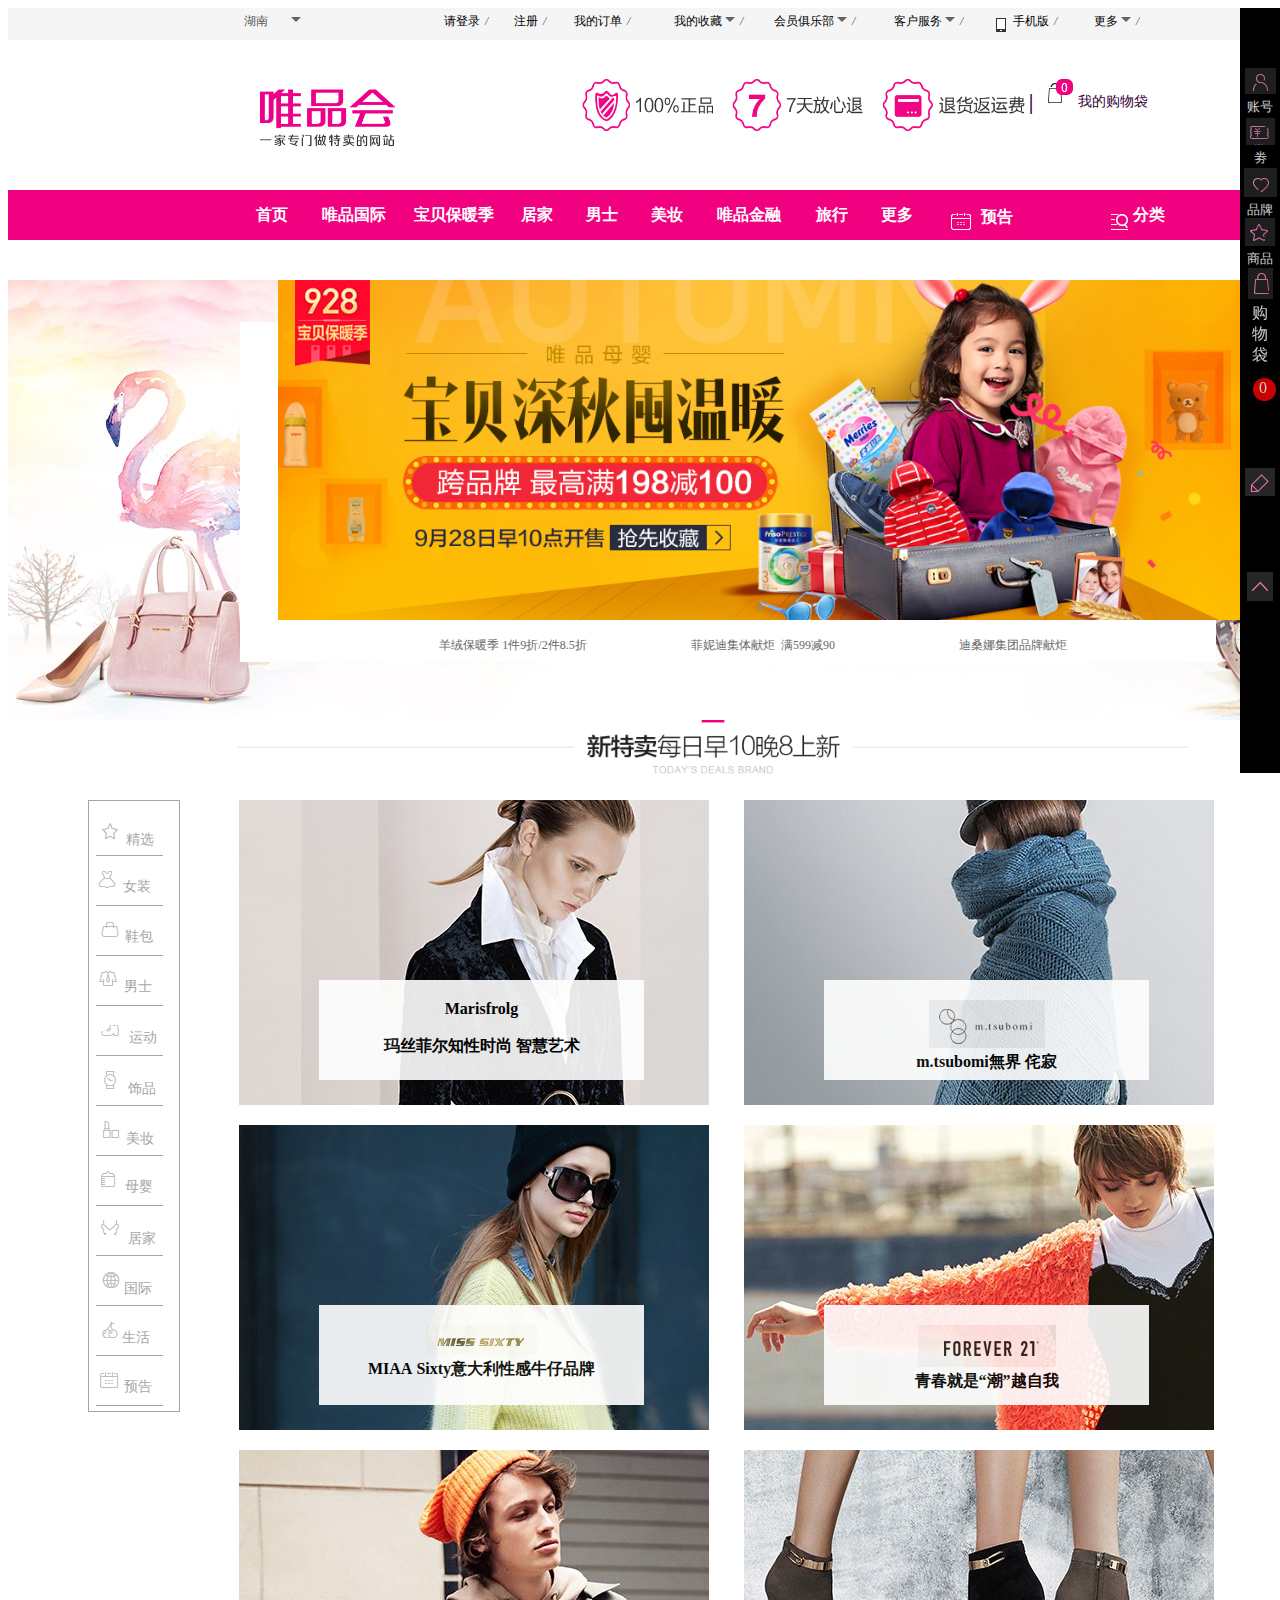
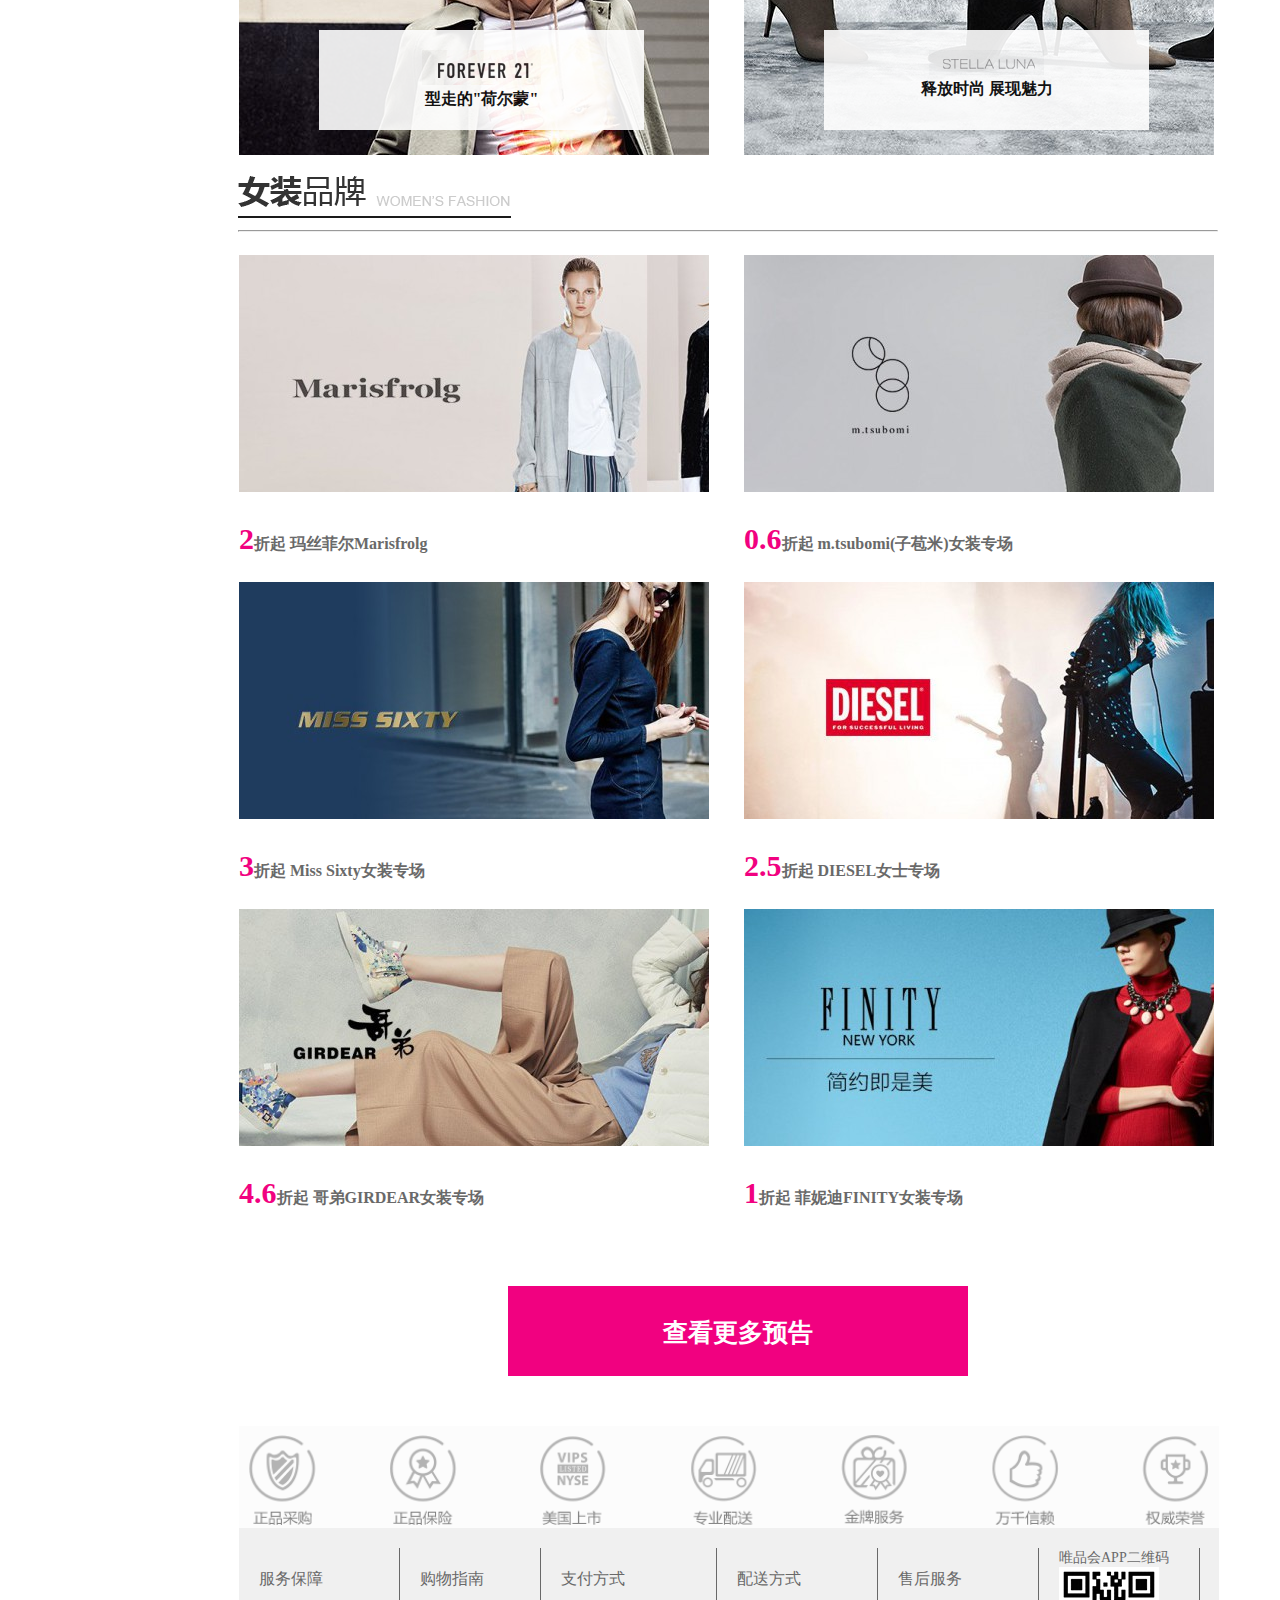
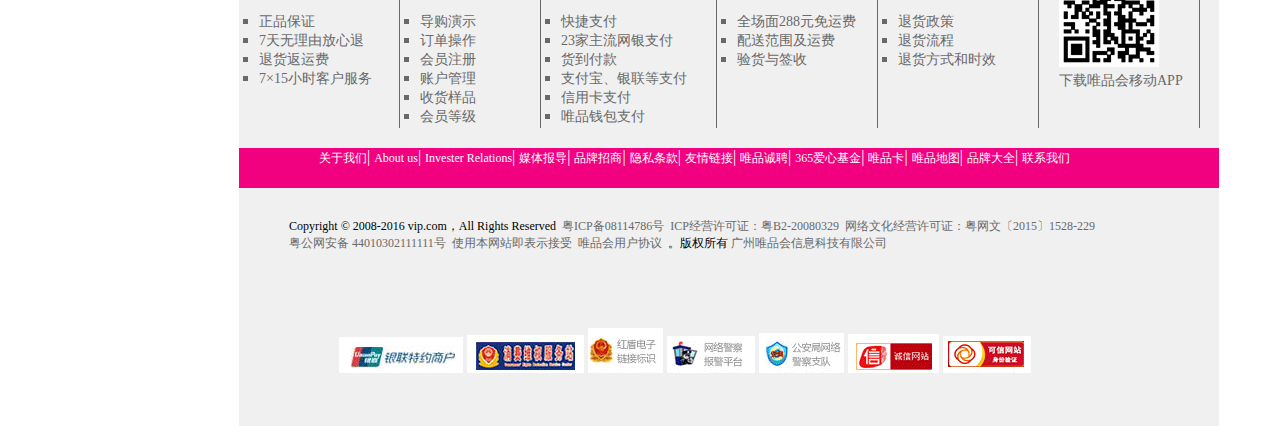
<file: WebContent/index.html>
<!DOCTYPE html>
<html>
	<head>
		<meta charset="utf-8" />
		<title></title>
		<link href="css/index.css" type="text/css" rel="stylesheet" />
		<link href="css/login1.css" type="text/css" rel="stylesheet" />
		<script type="text/javascript" src="js/jquery-1.8.3.js"></script>
		<script src="js/vip.js" type="text/javascript"></script>
		
	</head>
	<body>
		<div class="edge">
			<div class="right">
				<div id="divAccount">
				<div id="div_account">
					<div id="div_img">
					<img src="img/avatar-default.jpg"/> 
					</div>
					<p>
					<span>您好！请</span>
						<a>登录</a>
						|<a>注册</a>
					</p>
					<div id="div_myDingdan">
						<div id="myDingdan">
						<img src="img/MYDingdan.png" />
						<p>我的订单</p>
						</div>
					</div>
					<div id="div_mymsg">
						<div id="mymsg">
						<img src="img/Mymsg.png" />
						<p>我的消息</p>
						</div>
					</div>
					<div id="div_p_1"><a>会员俱乐部</a></div>
				</div>
				<div class="right1 rightacc" id="account">
					<a href="#" title="请登录">
				<img src="img/accountno.png" /><br />
				账号</a>
				</div>
				</div>
				<div id="juan">
				<div id="div_juan"><p>我的优惠券</p></div>
				<div class="right1" id="divJuan">
					<a  href="#" title="我的优惠劵">
					<img src="img/juan.png" /><br />
					劵</a>
				</div>
				</div>
				<div id="pinpai">
				<div id="div_pinpai"><p>我收藏的品牌</p></div>
				<div class="right1">
					<a href="#" title="我收藏的品牌">
					<img src="img/pinpai.png" /><br />
					品牌</a>
				</div>
				</div>
				<div id="goods">
				<div id="div_goods"><p>我收藏的商品</p></div>
				<div class="right1">
					<a href="#" title="我收藏的商品">
					<img src="img/goods.png" /><br />
					商品</a>
				</div>
				</div>
				<div class="right2">
					<a href="#" title="我的购物袋">
					<img src="img/shoopingbag.png" /><br />
				    购<br />物<br />袋<br /></a>
				    <div class="sbag">0</div>
				</div>
				<div class="pen">
					<div id="pencil">
				<div id="div_pencil"><p>会员反馈</p></div>
					<a href="#" title="会员反馈">
						<img src="img/pencil.png" />
					</a>
					</div>
					<br />
						<br />
						<br />	<br />
						<a href="#top1" title="返回顶部">
						<img src="img/jiankh.png" />
					</a>
				</div>
			</div>
			<div class="top" >
				<div id="div_address">
				<div class="area a_font" id="div_1">
					<span>湖南</span>
					<!--<select id="selArea">
						<option>湖南</option>
					</select>-->
					<a name="top1"><i class="address "></i></a>
				</div>
				<div id="div_absolute">
					<p class="p_area">请选择所在的收货地区</p>
					<table id="tab_absolute">
						<tr>
							<th>A</th>
							<td><span>安徽</span></td>
							<td><span>澳门</span></td>
						</tr>
						<tr>
							<th>B</th>
							<td><span>北京</span></td>
							
						</tr>
						<tr>
							<th>C</th>
							<td><span>重庆</span></td>
						</tr>
						<tr>
							<th>F</th>
							<td><span>福建</span></td>
						</tr>
						<tr>
							<th>G</th>
							<td><span>广东</span></td>
							<td><span>广西</span></td>
							<td><span>贵州</span></td>
							<td><span>甘肃</span></td>
						</tr>
						<tr>
							<th>H</th>
							<td><span>河北</span></td>
							<td><span>河南</span></td>
							<td><span>黑龙江</span></td>
							<td><span>海南</span></td>
							<td><span>湖北</span></td>
							<td><span>湖南</span></td>
						</tr>
						<tr>
							<th>J</th>
							<td><span>江苏</span></td>
							<td><span>吉林</span></td>
							<td><span>江西</span></td>
						</tr>
						<tr>
							<th>L</th>
							<td><span>辽宁</span></td>
						</tr>
						<tr>
							<th>N</th>
							<td><span>内蒙古</span></td>
							<td><span>宁夏</span></td>
						</tr>
						<tr>
							<th>Q</th>
							<td><span>青海</span></td>
						</tr>
						<tr>
							<th>S</th>
							<td><span>上海</span></td>
							<td><span>山东</span></td>
							<td><span>山西</span></td>
							<td><span>四川</span></td>
							<td><span>陕西</span></td>
						</tr>
						<tr>
							<th>T</th>
							<td><span>台湾</span></td>
							<td><span>天津</span></td>
						</tr>
						<tr>
							<th>X</th>
							<td><span>西藏</span></td>
							<td><span>香港</span></td>
							<td><span>新疆</span></td>
						</tr>
						<tr>
							<th>Y</th>
							<td><span>云南</span></td>
						</tr>
						<tr>
							<th>Z</th>
							<td><span>浙江</span></td>
						</tr>
					</table>
				</div>
				</div>
				<div id="div_login">
				<div class="login a_font login1">
					<a href="#" title="请登录">
					请登录  </a>
					<i class="em">/</i>
				</div>
				<div class="user-login">
			<div class="login_top">
				<div class="log_image"></div>
			<a href="login.html" class="user_log">	
				<p class="ple_log">您好！[请登录]</p>
				
			</a>
			</div>
			<div>
			  <div class="login_left">
				<ul>
					<li class="item"><a class="log_a1" href="#">我的收藏</a></li>
					<li class="item"><a class="log_a1" href="#">唯品钱包</a></li>
					<li class="item"><a class="log_a1" href="#">我的唯品币</a></li>
				</ul>
			  </div>
			  <div class="login_right">
			  	<ul>
					<li class="item"><a class="log_a1" href="#">我的订单</a></li>
					<li class="item"><a class="log_a1" href="#">我的优惠卷</a></li>
					<li class="item"><a class="log_a1" href="#">唯品金融</a></li>
				</ul>
				</div>
			  </div>
			</div>
		</div>
				<div class="login a_font register1">
					<a href="#" title="注册">
					注册</a>
					<i class="em">/</i>
				</div>
				<div class="login a_font">
					<a href="#" title="我的订单">
					我的订单</a>
					<i class="em">/</i>
				</div>
				<div id="collect">
				<div class="login a_font" id="col">
					<a href="#" title="我的收藏">
					我的收藏
					<i class="address  save"></i></a>
					
					<i class="em">/</i>
				</div>
				<div  id="div_collect">
					<ul id="ul_collect">
						<li><a href="#">收藏的品牌(0)</a></li>
						<li><a href="#">收藏的宝贝(0)</a></li>
					</ul>
				</div>
				
				</div>
				<div id="vip">
				<div class="login a_font part" id="div_part">
					<a href="#" title="会员俱乐部">
					会员俱乐部 
						<i class="address  save "></i>
					</a>
				
					<i class="em">/</i>
				</div>
				<div  id="div_vip">
					<ul id="ul_vip">
						<li><a href="#">俱乐部首页</a></li>
						<li><a href="#">唯品币兑换</a></li>
						<li><a href="#">免费抽大奖</a></li>
					</ul>
				</div>
				</div>
				<div id="server">
				<div class="login a_font" id="server_1">
					<a href="#" title="客户服务">
					客户服务
					
					<i class="address  save "></i>
					</a>
					<i class="em">/</i>
				</div>
				<div  id="div_server">
					<ul id="ul_server">
						<li><a href="#">联系客服</a></li>
						<li><a href="#">帮助中心</a></li>
						<li><a href="#">服务中心</a></li>
						<li><a href="#">知识产权投诉</a></li>
					</ul>
				</div>
				</div>
				<div id="phone">
				<div class="login a_font" id="div_phone_1">
					<img src="img/phone.png" align="middle" />
					<a href="#" title="手机版">
					手机版  </a>
					<i class="em">/</i>
				</div>
				
				<div id="div_phone">
					<div class="img-phone"><img src="img/vip_logo.png" height="100%" width="100%"/></div>
					<div>
						<span><a> 随时逛    及时抢</a></span>
						
					</div>
				</div>
				</div>
				<div id="more">
				<div class="login a_font" id="div_more_1">
					<a href="#" title="更多">
					更多
					
					<i class="address  save "></i>
					</a>
					
					<i class="em">/</i>
				</div>
				<div id="div_more">
					<h5>合作专区</h5>
					<p>
						<a>联名卡申请</a>
						<a>唯品卡</a>
						<a>支付专区</a>
					</p>
					<hr />
					<h5>关于我们</h5>
					<p>
						<a>Sell on vip</a>
						<a>品牌招商</a>
						<a>官方博客</a>
					</p>
				</div>
				
				</div>
			</div>
			<div class="top_center1">
				<div class="image ">
					<img src="img/1470411050559.png" class="image1" />
				</div>
				<div class="image_1">
					<img src="img/1466131264367.png" class="image2"/>
				</div>
				<div class="image_1 image_2">
					<img src="img/1466131266290.png"  class="image2" />
				</div>
				<div class="image_1 image_2">
					<img src="img/1466131268726.png"  class="image2" />
				</div>
				<div class="image_1 image_2 vline">
				<i class="verline">|</i>
				<img src="img/bag.png" />
				我的购物袋
				</div>
				
			</div>
			<div class="top_center2">
				
				<div class="tc tc1"><a  href="#" title="首页">首页</a></div>
				<div class="tc1 tc3"><a  href="#" title="唯品国际">唯品国际</a></div>
				<div class="tc1 tc3"><a  href="#" title="宝贝保暖季">宝贝保暖季</a></div>
				<div class="tc1 "><a  href="#" title="居家">居家</a></div>
				<div class="tc1"><a  href="#" title="男士">男士</a></div>
				<div class="tc1"><a  href="#" title="美妆">美妆</a></div>
				<div class="tc1 tc3"><a  href="#" title="唯品金融">唯品金融</a></div>
				<div class="tc1"><a  href="#" title="旅行">旅行</a></div>
				
				<div id="dao_more">
				<div class="tc1"><a  href="#" title="更多">更多</a></div>
				
				<div id="div_dao_more">
				
				<div style="background-image: url(img/女装.jpg);">女装</div>
				<div style="background-image:url(img/鞋包.jpg) ;">鞋包</div>	
				<div style="background-image:url(img/配饰.jpg) ;">配饰</div>	
				<div style="background-image:url(img/运动.jpg) ;">运动</div>	
				<div style="background-image:url(img/汽车.jpg) ;">汽车</div>	
				<div style="background-image:url(img/爱丽奢.jpg) ;">爱丽奢</div>	
				</div>
				</div>
				
				<div class="tc1 tc3 ">
					<a  href="#" title="预告"><img src="img/pre.png" align="middle"/></a>
					<a class="pre1"  href="#" title="预告">
					预告</a></div>
				<div class="tc2">
				<a  href="#" title="分类">	<img src="img/fen.png" align="top"/>
					分类</a></div>
				
			</div>
			
			<div class="top_bottom">
				<div class="bgcolor">
		

				    <div class="top_bottom_content">
				    	<ul>
					<li><img src="img/14746185434977.jpg" width="975px"/></li>
					<!--<li><img src="img/14746242968573.jpg" width="975px"/></li>
					<li><img src="img/14746262342259.jpg" width="975px"/></li>-->
						</ul>
					
				    </div>
				    <div class="bg_bottom bg_bottom1">
				    	<a href="#" class="botline" id="a_yangrong1">
				    	羊绒保暖季&nbsp;1件9折/2件8.5折</a>
				    </div>
				    <div class="bg_bottom1" id="a_yangrong2">
				    	<a href="#" class="botline">
				    	菲妮迪集体献炬 &nbsp;满599减90</a>
				    </div>
				    <div class="bg_bottom1" id="a_yangrong3">
				    	<a href="#" class="botline">
				    	迪桑娜集团品牌献炬</a>
				    </div>
				
			</div>
			</div>
			<div class="title title1" >
				<div class="title_image title1_image">
			    <a name="todayname"> <img src="img/today_DDp.png" width="950px" /></a>
		    </div>
			</div>
			<div class="navbar">
				<table>
					<tr>
						<td class="td1"><a href="#todayname">
							<img src="img/star.png" />
							精选</a></td>
					</tr>
					<tr>
						<td><a href="#womanname">
							<img src="img/girl.png" />
							女装</a></td>
					</tr>
					<tr>
						<td><a>
							<img src="img/shoebag.png" />
							鞋包</a></td>
					</tr>
					<tr>
						<td><a>
							<img src="img/man.png" />
							男士</a></td>
					</tr>
					<tr>
						<td><a>
							<img src="img/sport.png" />
							运动</a></td>
					</tr>
					<tr>
						<td><a>
							<img src="img/decoration.png" />
							饰品</a></td>
					</tr>
					<tr>
						<td><a>
							<img src="img/beauty.png" />
							美妆</a></td>
					</tr>
					<tr>
						<td><a>
							<img src="img/mom.png" />
							母婴</a></td>
					</tr>
					<tr>
						<td><a>
							<img src="img/home.png" />
							居家</a></td>
					</tr>
					<tr>
						<td>
							<a>
								<img src="img/internation.png" />国际
							</a>
						</td>
					</tr>
					<tr>
						<td>
							<a>
								<img src="img/life.png" />生活
							</a>
						</td>
					</tr>
					<tr>
						<td>
							<a href="#morepre">
								<img src="img/pre1.png" />预告
							</a>
						</td>
					</tr>
				</table>
			</div>
		
			<div class="today1 towidth toleft">
				<div class="to_font">
					Marisfrolg<br />
					<br />
					玛丝菲尔知性时尚&nbsp;智慧艺术
				</div>
			</div>
			<div class="today2 towidth toright">
				<div class="to_font">
					<img src="img/to2_2.png" /><br />
					m.tsubomi無界&nbsp;侘寂
				</div>
			</div>
			<div class="today3 towidth toleft">
				<div class="to_font">
					<img src="img/to3-1.png" /><br />
					MIAA&nbsp;Sixty意大利性感牛仔品牌
				</div>
			</div>
			<div class="today4 towidth toright">
				<div class="to_font">
					<img src="img/to4-1.png" /><br />
					青春就是“潮”越自我
				</div>
			</div>
			<div class="today5 towidth toleft">
				<div class="to_font">
					<img src="img/to5-1.png" /><br />
					型走的"荷尔蒙"
				</div>
			</div>
			<div class="today6 towidth toright">
				<div class="to_font">
					<img src="img/to6-1.png" /><br />
					释放时尚&nbsp;展现魅力
				</div>
			</div>
			
		
		    <div class="title2">
		    	<div class="title2_image">
		    		<a name="womanname"><img src="img/woman_2ad.png"  /></a>
		    		<hr />
		    	</div>
		    </div>  
		    <div class="towidth toleft woman1 woman"></div>
			<div class="towidth toright woman2 woman"></div>
			<div class="toleft  mo_font">
				<b class="b1">2</b>折起&nbsp;玛丝菲尔Marisfrolg
			</div>
			<div class="toright  mo_font">
				<b class="b1">0.6</b>折起&nbsp;m.tsubomi(子苞米)女装专场
			</div>
			<div class="towidth toleft woman3 woman"></div>
			<div class="towidth toright woman4 woman"></div>
			<div class="toleft mo_font">
				<b class="b1">3</b>折起&nbsp;Miss&nbsp;Sixty女装专场
			</div>
			<div class="toright mo_font">
				<b class="b1">2.5</b>折起&nbsp;DIESEL女士专场
			</div>
			<div class="towidth toleft woman5 woman"></div>
			<div class="towidth toright woman6 woman"></div>
			<div class="toleft mo_font">
				<b class="b1">4.6</b>折起&nbsp;哥弟GIRDEAR女装专场
			</div>
			<div class="toright mo_font">
				<b class="b1">1</b>折起&nbsp;菲妮迪FINITY女装专场
			</div>
			
			<div class="morepre">
				<a href="#" name="morepre">查看更多预告</a>
			</div>
			
			<div class="footer">
				<div class="footer_top footermar">
					<img src="img/footer_vip_iconsv_0704.png" width="980px" />
				</div>
				<div class="footer_center footermar">
					<ul class="list list1">
					<h4><a href="#">服务保障</a></h4>
						<li>
							<a href="#">正品保证</a>
						</li>
						
						<li>	
							<a href="#">7天无理由放心退</a>
						</li>
						<li>
							<a href="#">退货返运费</a>
						</li>
						<li>
							<a href="#">7×15小时客户服务</a>
						</li>
					</ul>
					<ul class="list list2">
				      <h4><a href="#">购物指南</a></h4>
						<li>
							<a href="#">导购演示</a>
						</li>
						
						<li>	
							<a href="#">订单操作</a>
						</li>
						<li>
							<a href="#"> 会员注册</a>
						</li>
						<li>
							<a href="#">账户管理</a>
						</li>
						<li>
							<a href="#">收货样品</a>
						</li>
						<li>
							<a href="#">会员等级</a>
						</li>
					</ul>
					<ul class="list list3">
						<h4><a href="#">支付方式</a></h4>
							<li><a href="#">快捷支付</a></li>
							<li><a href="#">23家主流网银支付</a></li>
							<li><a href="#">货到付款</a></li>
							<li><a href="#">支付宝、银联等支付</a></li>
							<li><a href="#">信用卡支付</a></li>
							<li><a href="#">唯品钱包支付</a></li>
						
					</ul>
					<ul class="list list4">
						<h4><a href="#">配送方式</a></h4>
							<li><a href="#">全场面288元免运费</a></li>
							<li><a href="#">配送范围及运费</a></li>
							<li><a href="#">验货与签收</a></li>
							
					</ul>
					<ul class="list list5">
						<h4><a href="#">售后服务</a></h4>
							<li><a href="#">退货政策</a></li>
							<li><a href="#">退货流程</a></li>
							<li><a href="#">退货方式和时效</a></li>
							
					</ul>
					<ul class="list list6">
						<li><a href="#">唯品会APP二维码</a></li>
						<li> <a href="#">
						<img src="img/page_bottom_dl_n.png" /></a>
						</li>
						<li><a href="#">下载唯品会移动APP</a></li>
					</ul>
				</div>
				<div class="footer_bottom1 footermar">
					<p class="fline">
						<a title="关于我们" href="#">关于我们</a>|
						<a title="About us" href="#">About us</a>|
						<a title="Invester Relations" href="#">Invester Relations</a>|
						<a title="媒体报导" href="#">媒体报导</a>|
						<a title="品牌招商" href="#">品牌招商</a>|
						<a title="隐私条款" href="#">隐私条款</a>|
						<a title="友情链接" href="#">友情链接</a>|
						<a title="唯品诚聘" href="#">唯品诚聘</a>|
						<a title="365爱心基金" href="#">365爱心基金</a>|
						<a title="唯品卡" href="#">唯品卡</a>|
						<a title="唯品地图" href="#">唯品地图</a>|
						<a title="品牌大全" href="#">品牌大全</a>|
						<a title="联系我们" href="#">联系我们</a>
					</p>
					
				</div>
				<div class="footer_bottom2 footermar">
					<p class="bline">
						Copyright © 2008-2016 vip.com，All Rights Reserved&nbsp;
						<a class="a1" href="#"> 粤ICP备08114786号&nbsp;</a>
						<a class="a1" href="#"> ICP经营许可证：粤B2-20080329&nbsp;</a>
						<a class="a1" href="#">网络文化经营许可证：粤网文〔2015〕1528-229 &nbsp;</a><br />
						<a class="a1" href="#">粤公网安备 44010302111111号&nbsp;</a>
						<a class="a1" href="#">使用本网站即表示接受&nbsp;</a>
						<a class="a1" href="#">唯品会用户协议&nbsp;</a>
						。版权所有 
						<a class="a1" href="#">广州唯品会信息科技有限公司</a>
					</p>
				</div>
				<div class="footer_bottom3 footermar">
					<p class="fimage">
					<a title="银联特约商户" href="#"><img src="img/banklink.png"/></a>
					<a title="消费维权服务站" href="#"><img src="img/custom.png"/></a>
					<a title="红盾电子链接标识" href="#"><img src="img/emark.png"/></a>
					<a title="网络警察报警平台" href="#"><img src="img/netpolice.png"/></a>
					<a title="公安局网络警察支队" href="#"><img src="img/police.png"/></a>
					<a title="诚信网站" href="#"><img src="img/honest.png"/></a>
					<a title="可信网站" href="#"><img src="img/canhonest.png"/></a>
					</p>
				</div>
			</div>
			
		</div>
		
	</body>
</html>
</file>
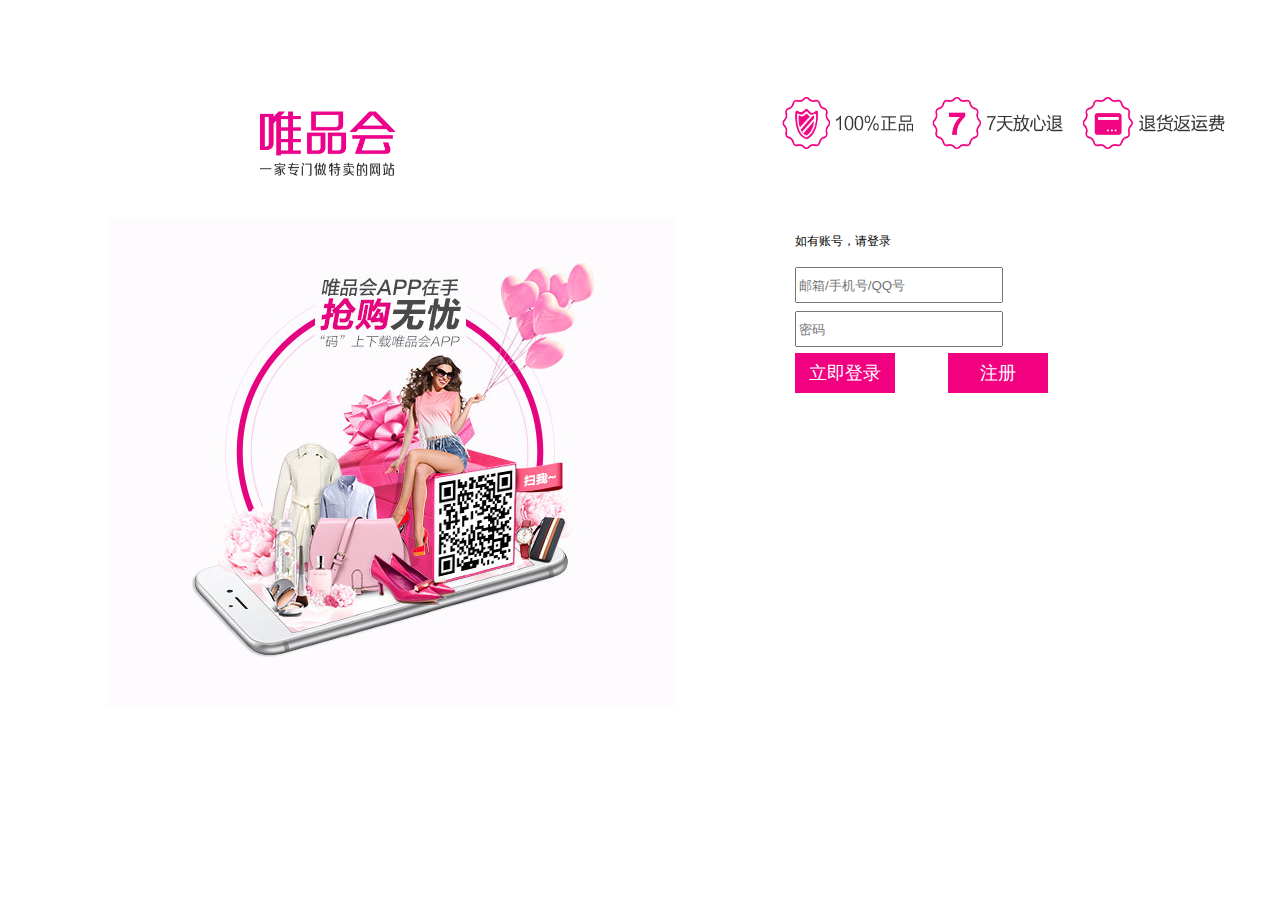
<file: WebContent/login.html>
<!DOCTYPE html>
<html>
	<head>
		<meta charset="UTF-8">
		<title>唯品会登录</title>
		<link href="css/login.css" type="text/css" rel="stylesheet"/>
		<style type="text/css">
			table a{
				text-decoration: none;
			}
		</style>
		<script type="text/javascript" src="js/jquery-1.8.3.js"></script>
		<script type="text/javascript">
			$(function(){
				$("input[value=立即登录]")
				.css("width","100px")
				.css("height","40px")
				.css("background-color","rgb(241,1,128)")
				.css("font-size","18px")
				.css("color","white")
				.css("border","0px solid rgb(241,1,128)");
			
			     $("input[value=注册]")
			     .css("width","100px")
				.css("height","40px")
				.css("background-color","rgb(241,1,128)")
				.css("font-size","18px")
				.css("color","white")
				.css("border","0px solid rgb(241,1,128)")
				.css("margin-left","50px");
				
				$("#txtpwd").css("width","200px")
				.css("height","30px");
			
			    $("#txtname").css("width","200px")
				.css("height","30px");
				var errmsg=0;
				
				
				$("#sub").click(function(){
					
					if($("#txtname").val()==""){
						$("#txtname").next().remove();
						$obj=$("<span></span>");
						$obj.html("<font color='red'>*请输入账号</font>");
						$("#txtname").after($obj);
						errmsg++;
					}else{
						$("#txtname").next().remove();
						errmsg--;
					}
					if($("#txtpwd").val()==""){
						$("#txtpwd").next().remove();
						$obj=$("<span></span>");
						$obj.html("<font color='red'>*请输入密码</font>");
						$("#txtpwd").after($obj);
						errmsg++;
					}else{
						$("#txtpwd").next().remove();
						errmsg--;
					}
					if(errmsg<=0){
						return true;
					}else{
						return false;
					}
				});
			});
			
		</script>

	</head>
	<body>
		<div class="header1">
			<div class="image ">
					<img src="img/1470411050559.png" class="image1" />
				</div>
				<div class="image_1 image_3">
					<img src="img/1466131264367.png" class="image2"/>
				</div>
				<div class="image_1 image_2">
					<img src="img/1466131266290.png"  class="image2" />
				</div>
				<div class="image_1 image_2">
					<img src="img/1466131268726.png"  class="image2" />
				</div>
			
		</div>
		<div class="back1"></div>
		
		<div class="user_login">
			<form action="index.html" method="get">
				<table class="log_tab" border="0">
					<tr>
						<td width="100">如有账号，请登录</td>
						
					</tr>
					<tr>
						<td colspan="2">
							<input type="text" placeholder="邮箱/手机号/QQ号" id="txtname"/>
						</td>
						
						
					</tr>
					<tr>
						<td colspan="2">
							<input type="password" placeholder="密码" id="txtpwd"/>
						</td>
						
					</tr>
					
					
					<tr>
						<td>
							<input type="submit" value="立即登录" id="sub" />
							<a href="register.html"><input type="button" value="注册" /></a>
						</td>
						
					</tr>
					
				</table>			
			</form>
		</div>
		
	</body>
</html>
</file>
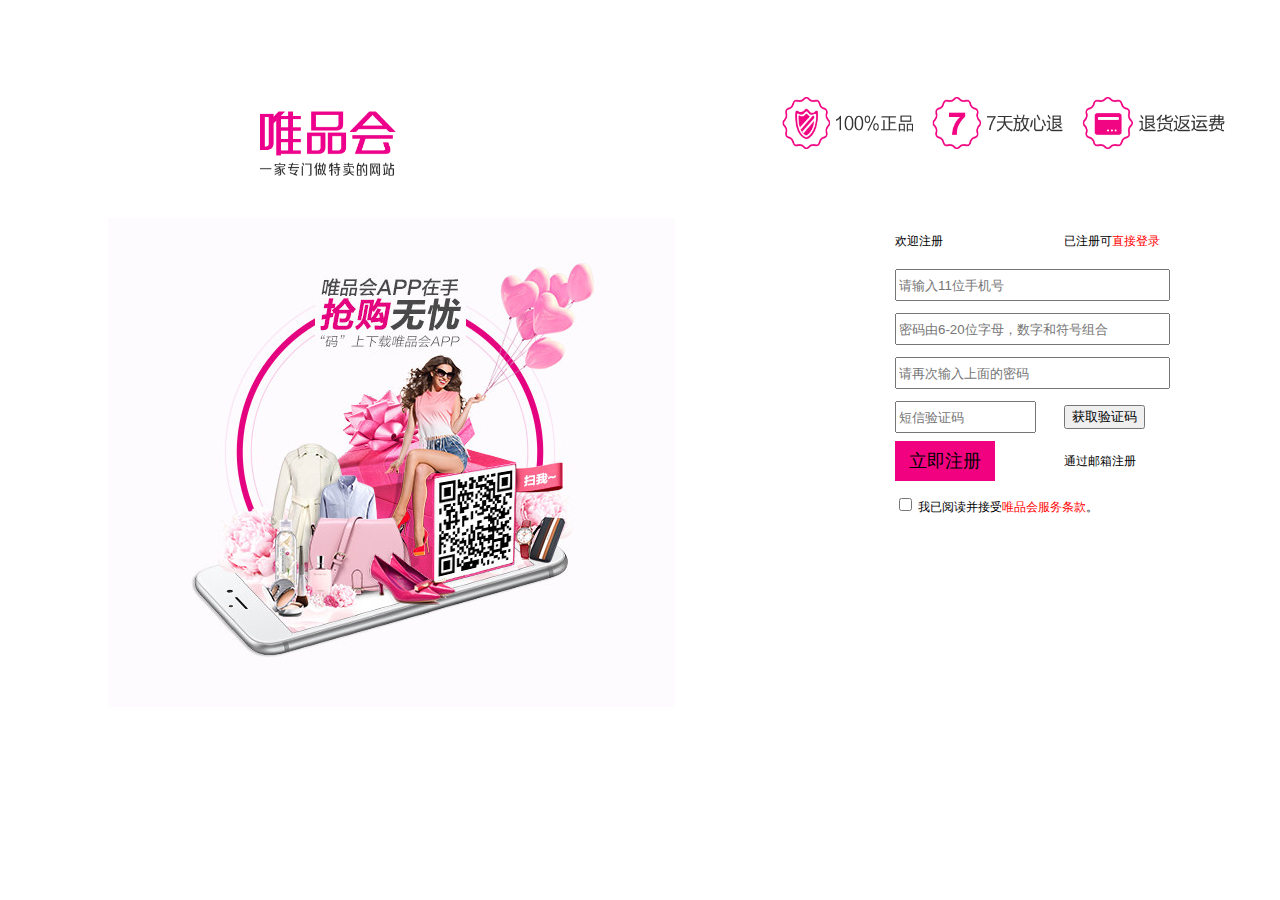
<file: WebContent/register.html>
<!DOCTYPE html>
<html>
	<head>
		<meta charset="UTF-8">
		<title>唯品会注册</title>
		<link href="css/register.css" type="text/css" rel="stylesheet"/>
		<script type="text/javascript" src="js/jquery-1.8.3.js"></script>
		<script type="text/javascript" >
		$(function (){
			 var errCode = 0; //如果有任何一个错误的时候，将错误代码增加1
			 var regexp = /^\d{11}$/; //手机号码
			 var $pwdobj = /^[A-Za-z0-9]{6,20}$/;
			$("#sub").click(function(){
				
				
					var $phone = $(".phonetxt").val();
					
					if(regexp.test($phone)){
						var $msg = $(".just_phone");
						$msg.html("");
						errCode--;
						alert("a1")
						
					}else{
						alert("a")
						var $msg = $(".just_phone");
						$msg.html("<font color='red'>*手机号码输入错误</font>");
						$(".phonetxt").val("");
						errCode++;
					}
					
					var $pwd = $(".pwdtxt").val();
					
					if($pwdobj.test($pwd)){
						 var $msg=$(".just_pwd");
						$msg.html("");
						errCode--;
						
					}
					else{
						var $msg=$(".just_pwd");
						$msg.html("<font color='red'>*密码由6-20位字母，数字和符号组成</font>");
						errCode++;
					}
					
					alert(errCode)
					var $spwd = $(".spwdtxt").val();
					var $pwd = $(".pwdtxt").val();
					if($spwd== $pwd&&$spwd!=""){
						var $msg=$(".just_spwd");
						$msg.html("");
						errCode--;
					}
					else{
						var $msg=$(".just_spwd");
						$msg.html("<font color='red'>*密码不一致</font>");
						errCode++;
						
						
					}
					alert(errCode)
					 if(errCode<=0){
			          	return true;
			          }
			          else{
			          	return false;
          }
			});
			
			});		
					
				
				
		
				
				/*$(function(){
					
					$(".phonetxt").blur(check);						
			        $(".pwdtxt").blur(check);
			        $(".spwdtxt").blur(check);
			       
					$("form#userInfo").submit(check);
				});*/
			
		</script>
	</head>
	<body>
		<div class="header1">
			<div class="image ">
					<img src="img/1470411050559.png" class="image1" />
				</div>
				<div class="image_1 image_3">
					<img src="img/1466131264367.png" class="image2"/>
				</div>
				<div class="image_1 image_2">
					<img src="img/1466131266290.png"  class="image2" />
				</div>
				<div class="image_1 image_2">
					<img src="img/1466131268726.png"  class="image2" />
				</div>
			
		</div>
		<div class="back1"></div>
		<div class="user_login">
			<form action="login.html" method="get">
				<table class="log_tab" border="0">
					<tr>
						<td width="100">欢迎注册</td>
						<td>已注册可<a href="login.html">直接登录</a></td>
					</tr>
					<tr>
						<td colspan="2">
							<input type="text" class="phonetxt" placeholder="请输入11位手机号" id="txtInput"/>
						</td>
						<td class="just_phone"></td>
						
					</tr>
					<tr>
						<td colspan="2">
							<input type="password" class="pwdtxt" placeholder="密码由6-20位字母，数字和符号组合" id="txtInput"/>
						</td>
						<td class="just_pwd"></td>
					</tr>
					<tr>
						<td colspan="2">
							<input type="password" class="spwdtxt" placeholder="请再次输入上面的密码" id="txtInput"/>
						</td>
						<td class="just_spwd"></td>
					</tr>
					<tr>
						<td>
							<input type="text" placeholder="短信验证码" id="txtMsg" />
						</td>
						<!--用随机生成6位数作为验证码-->
						<td>
							<input type="button" value="获取验证码" />
						</td>
						<td class="just_no"></td>
					</tr>
					<tr>
						<td>
							<input type="submit" value="立即注册" class="user_register" id="sub"/>
						</td>
						<td><label>通过邮箱注册</label></td>
					</tr>
					<tr>
						<td colspan="2">
			                 <input type="checkbox" />
							 我已阅读并接受<a>唯品会服务条款</a>。
						</td>
						
					</tr>
				</table>			
			</form>
		</div>
		
	</body>
</html>
</file>
<file: WebContent/css/index.css>
div{
	border: 0px solid aquamarine;
}
a{
	text-decoration: none;
	
	font-weight: 500;
}
td>a:hover{
	color: rgb(241,1,128);
}
.area>a:hover {
   border-top-color: rgb(241,1,128);
}
a:active{
	background-color: rgb(241,1,128);
}
.edge{
	margin-top: 0px;
	width: 1400px;
	/*height: 3000px;*/
	float: left;
}
.right{
	margin-top: 0px;
	width: 40px;
	height: 765px;
	
	background-color: black;
	position: fixed;
	right: 0px;
}
.rightacc{
	
	margin-top: 60px;
	
}
.right1{
	height: 50px;
	text-align: center;
	color: white;
	opacity: 0.8;
	font-size: 13px;
}
.right2{
	height: 200px;
	text-align: center;
	color: white;
	opacity: 0.8;
	font-size: 16px;
}
.right1>a{
	color: white;
}
.right2>a{
	color: white;
}
.right1>a:hover{
	background-color: rgb(241,1,128);
}
.right2>a:hover{
	background-color: rgb(241,1,128);
}
.sbag{
	width: 10px;
	height: 20px;
	background-image: url(../img/sbag1.jpg);
	padding: 13px 18px;
}
.pen{
	width: 40px;
	height: 30px;
	text-align: center;
}
.top{
	
	height: 32px;
	background-color: rgb(245,245,245);
	font-size: 12px;
	font-family: "微软雅黑" tahoma arial;
	color: rgb(85,85,85);
}
.area{
	
	margin-left: 231px;
	vertical-align: middle;
	
	float: left;
}
.a_font>a:hover{
	color: rgb(241,1,128);
}
.address{
	width: 0px;
	height: 0px;
	border: 5px solid transparent;
	border-top-color: rgba(0,0,0,0.6);
	vertical-align: middle;
	display: inline-block;
	margin-left: 20px;
	
}
.address:hover{
	border: 5px solid transparent;
	border-bottom-color: rgba(241,1,128,0.6);
	margin-bottom: 10px;
}
.login{
	
	
	float: left;
}

.a_font{
	width:90px;
	height:20px ;
	padding: 5px;
}
.a_font>a{
	color:black;
}
.login1{
	margin-left: 100px;
	width: 60px;
}
.register1{
	width: 50px;
}
.em{
	margin-left: 2px;
	display: inline-block;
}
.save{
	margin-left: 0px;
}
.part{
	width: 110px;
}
.top_center1{
	height:150px ;
}
.image{
	width: 300px;
	height: 110px;
	padding: 20px;
	margin-left: 231px;
	float: left;
}
.image1{
	width: 300px;
	height: 100x;
}
.image_1{
	width: 150px;
	height: 150px;
	margin-left: 0px;
	float: left;
}
.image_2{
	margin-left: 0px;
}
.image2{
	width: 150px;
	height: 130px;
}
.vline{
	width: 170px;
	height: 120px;
	padding-top:30px;
	font-family: "微软雅黑" arial tahoma;
	font-size: 14px;
	color: rgb(51,1,51);
	
	
}
.verline{
	
	vertical-align: middle;
	/*border: 1px solid black;*/
	margin-top: 75;
	font-size: 20px;
	font-weight: 600;
}
.top_center2{
	height: 50px;
	background-color: rgb(241,1,128);
	font-size: 16px;
}
.tc{
	margin-left: 231px;
	color: white;
	font-size: 16px;
	font-weight:bold ;
}
.tc1{
	width: 65px;
	height: 35px;
	float: left;
	text-align: center;
	vertical-align: middle;
	padding-top: 15px;
	color: white;
	font-size: 16px;
	font-weight:bold ;
	
}
.tc2{
	width: 80px;
	height: 35px;
	float: left;
	margin-left: 80px;
	padding-top: 15px;
	color: white;
	font-size: 16px;
	font-weight:bold ;
}
.tc3{
	width: 100px;
	height: 35px;
	}
.tc1>a{
	color: white;
	width: 100px;
	height: 35px;
	padding: 0px;
	margin: 0px;
	font-weight:bold ;
}
.tc2>a{
	color: white;
	width: 100px;
	height: 35px;
	padding: 0px;
	margin: 0px;
	font-weight:bold ;
}
.tc1:hover{
	background-color: rgb(219,10,118);
}
.tc2:hover{
	background-color: rgb(219,10,118);
}
.pre1{
		padding-top: 10px;
		height: 43px;
	}
.top_bottom{
	height: 440px;
	background-image: url(../img/bg1.jpg);
}
.bgcolor{
	width: 1100;
	height: 400px;
	margin: 40px 240px 0px 230px;
}
.top_bottom_content{
	width: 1100;
	height: 340px;
	
}
.bg_bottom1{
	float: left;
	width: 220px;
	height: 35px;
	padding: 15px;
	text-align: center;
	color: rgb(102,102,102);
	
	
}
.bg_bottom{
	margin-left: 150px;
}
.botline{
	color: #696969;
	font-size: 12px;
}
.botline:hover{
	border-bottom-width: 4px;
	border-bottom-style: solid;
	border-bottom-color: rgb(241,1,128);
	color: black;
}
.title{
	height: 80px;
	
}
.title1_image{
	height: 80px;
	
	margin: 0px 240px 0px 230px;
}

.navbar{
	position: absolute;
	border: 1px solid #696969;
	opacity: 0.6;
	width: 80px;
	height: 600px;
	margin-left: 80px;
	margin-right: 10px;
	padding: 5px;
	float: left;
	
}
.navbar tr>td{
	width: 65px;
	height: 45px;
	font-size: 14px;
	border-bottom: 1px solid #696969;
	
}

#today{
	float: left;
}
.today1{
	background-image: url(../img/to1.jpg);
}
.today2{
	background-image: url(../img/to2.jpg);
}
.today3{
	background-image: url(../img/to3.jpg);
}
.today4{
	background-image: url(../img/to4.jpg);
}
.today5{
	background-image: url(../img/to5.jpg);
}
.today6{
	background-image: url(../img/to6.jpg);
}
.towidth{
	width: 470px;
	height: 305px;
	float: left;
	margin-left: 38px;
	margin-bottom: 20px;
}
.mo_font{
	width: 470px;
	height: 40px;
	float: left;
	margin-left: 38px;
	margin-bottom: 20px;
	
	padding-top: 10px;
	
}
.toleft{
	margin-left: 231px;
}
.toright{
	margin-left: 35px;
}
.to_font{
	width: 325px;
	height: 80px;
	margin-top: 180px;
	margin-left: 80px;
	background-color: white;
	opacity: 0.9;
	text-align: center;
	padding-top: 20px;
	font-weight: 800;
}
.mo_font{
	font-size: 16px;
	color: #696969;
	font-weight: 600;
}
.woman{
	height: 237px;
}

.woman1{
	background-image: url(../img/famle1.jpg);
}
.woman2{
	background-image: url(../img/famle2.jpg);
}
.woman3{
	background-image: url(../img/famle3.jpg);
}
.woman4{
	background-image: url(../img/famle4.jpg);
}
.woman5{
	background-image: url(../img/famle5.jpg);
}
.woman6{
	background-image: url(../img/famle6.jpg);
}

.b1{
	font-size: 30px;
	color: rgb(241,1,128);
	font-weight: bolder;
}

td>a{
	color: #696969;
}
.title2{
	width: 1450px;
	height: 80px;
	float: left;
}
.title2_image{
	height: 80px;
	margin: 0px 240px 0px 230px;
}
hr{
	size: 1px;
	color: black;
}
.morepre{
	float: left;
	width: 400px;
	height: 30px;
	background-color: rgb(241,1,128);
	text-align: center;
	margin: 50px 500px;
	padding: 30px ;
}
.morepre>a{
	font-size: 25px;
	font-weight: bold;
	color: white;
}
.footer{
	height: 600px;
	width: 980px;
	float: left;
	margin-left:231px ;
	background-color: rgb(240,240,240);
}
.footer_top{
	width: 980px;
	
}
.footer_center{
	height: 200px;
}
/*.footermar{
	margin-left:231px ;
}*/
dl>dd{
	font-family: tahoma arial ;
	background-attachment: scroll;
	background-clip: border-box;
	font-size: 16px;
	color:  dimgray;
}
.list{
	padding-left: 20px;
	padding-top: 0px;
	height: 180px;
	width: 140px;
	float: left;
	border-right: 1px solid #696969;
	color: #696969;
	list-style-type: square;
	
	
}
.list3{
	width: 155px;
}
.list2{
	width: 120px;
}
.list6{
	list-style-type: none;
}

.top_center2>a:hover{
	background-color: rgb(219,10,118);
}
li>a{
	font-size: 14px;
	color: #696969;
	
}
h4>a{
	color: #696969;
	
}
div.footer_center li>a:hover{
	color: rgb(241,1,128);
	padding-left: 20.2px;
}
h4>a:hover{
	color: rgb(241,1,128);
	padding-left: 20.2px;
}
.footer_bottom1{
	height: 40px;
	background-color: rgb(241,1,128);
}
.fline{
	margin-left: 80px;
	color: white;
	margin-bottom: 20px;
}
.fline>p{
	padding-top: 0px;
}
p>a{
	font-size: 12px;
	color: white;
}
p>a:hover{
	color: darkgray;
}
.footer_bottom2{
	height: 100px;
	
}
p>.a1{
	color: #696969;
}
.bline{
	
	font-size: 12px;
	margin: 30px 50px;
}
.fimage{
	margin: 10px 100px;
}
div#div_absolute{
	position: absolute;
	left: 239px;
	top: 30px;
	height: 350px;
	width: 250px;
	/*background-color: #000000;*/
	border: 1px double #676767;
	display: none;
	margin-top: 8px;
	 background-color: #fff;
    padding: 4px 20px 20px;
}
p.p_area{
	border-bottom: 1px dotted #666;
    color: #000;
    font-size: 14px;
    font-weight: 700;
    height: 30px;
    line-height: 30px;
    margin: 0 0 14px;
    padding-left: 4px;
    text-align: left;
}
#tab_absolute>tr>td{
	text-align: left;
}
#tab_absolute>tr>td>span table{
	 color: #676767;
    cursor: pointer;
    margin-right: 3px;
    padding: 2px 5px;
    
}
#div_collect{
	background-color: white;
	position: absolute;
	left: 669px;
	top: 39px;
	height: 50px;
	width: 130px;
	/*padding-left:20px ;*/
	border: 1px solid #676767;
	display: none;
	
}
#div_vip{
	background-color: white;
	position: absolute;
	left: 769px;
	top: 39px;
	height: 80px;
	width: 120px;
	/*padding-left:20px ;*/
	border: 1px solid #676767;
	display: none;
}
#div_server{
	background-color: white;
	position: absolute;
	left: 889px;
	top: 39px;
	height: 100px;
	width: 100px;
	/*padding-left:20px ;*/
	border: 1px solid #676767;
	display: none;
}
#ul_collect,#ul_vip,#ul_server{
	list-style-type: none;
	margin: 0px;
	padding: 0px;
	
}
#ul_collect>li,#ul_vip>li,#ul_server>li {
	margin: 5px 0;
	width: 100%;
}
#ul_collect>li>a:hover,#ul_vip>li>a:hover,#ul_server>li>a:hover {
	color: rgb(241,1,128);
}
#div_phone{
	background-color: white;
	position: absolute;
	left: 925px;
	top: 39px;
	height: 100px;
	width: 120px;
	/*padding-left:20px ;*/
	border: 1px solid #676767;
	display: none;
	
}
div.img-phone{
	height:170px ;
	width: 166px;
	/*background-image: url(../img/vip_logo.png);*/
}
#div_phone div:last-child{
	background-color: white;
	width: 166px;
	height: 50px;
	
}
#div_phone span>a{
	font-size: 14px;
	font-weight: 700;
	line-height: 42px;
	height: 42px;
	color: #333;
	text-align: center;
	padding-left:50px ;
	line-height: 42px;
	
}
#div_phone span a:hover{
	color: rgb(241,1,128);
    
}
#div_more{
	background-color: white;
	position: absolute;
	left: 989px;
	top: 39px;
	height: 160px;
	width: 200px;
	/*padding-left:20px ;*/
	border: 1px solid #676767;
	display: none;
}
#div_more>h5{
	padding: 0 20px;
text-align: left;
width: 260px;
height: 25px;
line-height: 25px;
margin-top: 5px;
font-weight: 700;
font-size: 14px;
	/*text-align: center;*/
}
#div_more a{
	color: #676767;;
}
#div_more p{
	text-align: left;
padding: 0 20px;
display: block;
width: 260px;
float: none;
}
div#div_account{
	
	position: absolute;
	right: 40px;
	top: 60px;
	overflow: hidden;
	width: 246px;
	height: 300px;
	padding: 0 14px;
	background-color: #fff;
	border: 1px solid #cecece;
	border-right: none;
	-webkit-transition: right .2s linear;
	transition: right .2s linear;
	box-shadow: -5px 1px 8px rgba(0,0,0,.15);
	display: none;
	text-align: center;
	font-family: "Microsoft YaHei";
	color: #333;
}
#div_img{
	/*padding-left: 80px;*/
	padding-top:20px ;
}
#div_account a,#div_account span{
	padding-bottom: 20px;
	text-align: center;
	font-family: "Microsoft YaHei";
	color: #333;
	font-size: 12px;
}
#div_account a:hover,#div_p_1>a:hover,#mymsg:hover,#myDingdan:hover{
	color: rgb(241,1,128);
}
#div_myDingdan{
	float: left;
	width: 121px;
	height: 100px;
	text-align: center;
	border: 1px solid #e5e5e5;
	/*margin-top: 10px;*/
	/*line-height: 100px;*/
	font-size: 12px;
}
#div_mymsg{
	float: left;
	width: 121px;
	height: 100px;
	text-align: center;
	border: 1px solid #e5e5e5;
	
	/*line-height: 100px;*/
	font-size: 12px;
}
#div_mymsg>p,#div_myDingdan>p,#myDingdan,#mymsg{
	margin: 0px;
	padding: 0px;
}
#myDingdan{
	margin: 25px;
	height: 50px;
	width: 50px;
}
#mymsg{
	margin: 25px;
	height: 50px;
	width: 50px;
}
#div_p_1>a{
	padding-left:150px;
	
	margin-top:10px ;
	font-family: "Microsoft YaHei";
	color: #333;
	font-size: 12px;
	color: #20a0cd;
}
#div_juan{
	position: absolute;
	right: 40px;
	top: 110px;
	text-align: center;
	width: 110px;
	height: 38px;
	font-family: "Microsoft YaHei";
	color: #333;
	font-size: 12px;
	display: none;
	border: 1px solid #cecece;
	background-color: #fff;
}
#div_pinpai{
	position: absolute;
	right: 40px;
	top: 160px;
	text-align: center;
	width: 110px;
	height: 38px;
	font-family: "Microsoft YaHei";
	color: #333;
	font-size: 12px;
	display: none;
	border: 1px solid #cecece;
	background-color: #fff;
}
#div_goods{
	position: absolute;
	right: 40px;
	top: 210px;
	text-align: center;
	width: 110px;
	height: 38px;
	font-family: "Microsoft YaHei";
	color: #333;
	font-size: 12px;
	display: none;
	border: 1px solid #cecece;
	background-color: #fff;
}
#div_pencil{
	position: absolute;
	right: 40px;
	top: 460px;
	text-align: center;
	width: 110px;
	height: 38px;
	font-family: "Microsoft YaHei";
	color: #333;
	font-size: 12px;
	display: none;
	border: 1px solid #cecece;
	background-color: #fff;
}
#div_dao_more{
	position: absolute;
	left: 335px;
	top: 240px;
	width: 595px;
	height: 262px;
	background-color: white;
	display: none;
}
#div_dao_more>div{
	float: left;
	width:170px ;
	height:96px ;
	margin: 20px 10px 10px 15px;
	background-repeat: no-repeat;
	text-align: center;
	line-height:150px ;
	font-weight: 700;
	color: #fff;
	font-size: 16px;
	/*padding: 20px 20px 11px 26px;*/
}
</file>
<file: WebContent/css/login1.css>
.user-login{
				border: thin solid #676767;
				width: 250px;
				height: 170px;
				position: absolute;
				left: 439px;
				top: 38px;
				display: none;
				/*margin-top:8px ;*/
				background-color: white;
			}
			.log_image{
				width: 60px;
				height: 50px;
				background-image: url(../img/avatar-default.jpg);
				margin-left: 20px;
				float: left;
				margin-top: 20px;
			}
			.ple_log{
				width: 160px;
				float: left;
				border-bottom: 1px dotted #d6d6d6;
				padding-bottom: 6px;
				margin-left: 10px;
				font-size: 12px;
				margin-top: 40px;
				text-decoration: none;
				color: black;
			}
			a.user_log>.ple_log:hover{
				color: rgb(241,1,128);
			}
			.login_left{
				float: left;
				/*width: 140px;*/
			}
			.login_right{
			     float: left;
			     width: 100px;
			}
			ul{
				list-style: none;
			}
			.item>a{
				text-decoration: none;
				color: black;
				font-size: 12px;
			}
			.item>.log_a1:hover{
				color: rgb(241,1,128);
			}
</file>
<file: WebContent/css/login.css>
div{
	border: 0px solid black;

}

.header1{
	width: 1400px;
	height: 130px;
	padding-bottom: 30px;
	float: left;
	margin-top: 50px;
}
.image{
	width: 300px;
	height: 110px;
	padding: 20px;
	margin-left: 231px;
	float: left;
}
.image1{
	width: 300px;
	height: 100px;
}
.image_1{
	width: 150px;
	height: 150px;
	margin-left: 0px;
	float: left;
}
.image_2{
	margin-left: 0px;
}
.image2{
	width: 150px;
	height: 130px;
}

.image_3{
	margin-left: 200px;
}
.user_login{
	width: 280px;
	height: 330px;
	float: right;
	margin-right: 200px;
}
table{
	width: 260pt;
}
tr>td{
	width: 200px;
	height: 40px;
	font-size: 12px;
}
.back1{
	width: 600px;
	height: 600px;
	float: left;
	background-image: url(../img/backimage.png);
	margin-left: 100px;
	background-repeat: no-repeat;
}
</file>
<file: WebContent/css/register.css>
div{
	border: 0px solid black;

}

.header1{
	width: 1400px;
	height: 130px;
	padding-bottom: 30px;
	float: left;
	margin-top: 50px;
}
.image{
	width: 300px;
	height: 110px;
	padding: 20px;
	margin-left: 231px;
	float: left;
}
.image1{
	width: 300px;
	height: 100px;
}
.image_1{
	width: 150px;
	height: 150px;
	margin-left: 0px;
	float: left;
}
.image_2{
	margin-left: 0px;
}
.image2{
	width: 150px;
	height: 130px;
}

.image_3{
	margin-left: 200px;
}
.user_login{
	width: 280px;
	height: 330px;
	float: right;
	margin-right: 100px;
}
table{
	width: 300pt;
}
tr>td{
	width: 100px;
	height: 40px;
	font-size: 12px;
}
td>a{
	text-decoration: none;
	color: red;
}
#txtInput{
	width: 200pt;
	height: 20pt;
}
tr>td:first{
	width: 100pt;
}
input#txtMsg{
	width: 100pt;
	height: 20pt;
}
.user_register{
	width: 100px;
	height: 40px;
	font-size: 18px;
	background-color: rgb(241,1,128);
	border: 0px solid rgb(241,1,128);
  
}
.back1{
	width: 600px;
	height: 600px;
	float: left;
	background-image: url(../img/backimage.png);
	margin-left: 100px;
	background-repeat: no-repeat;
}
</file>
